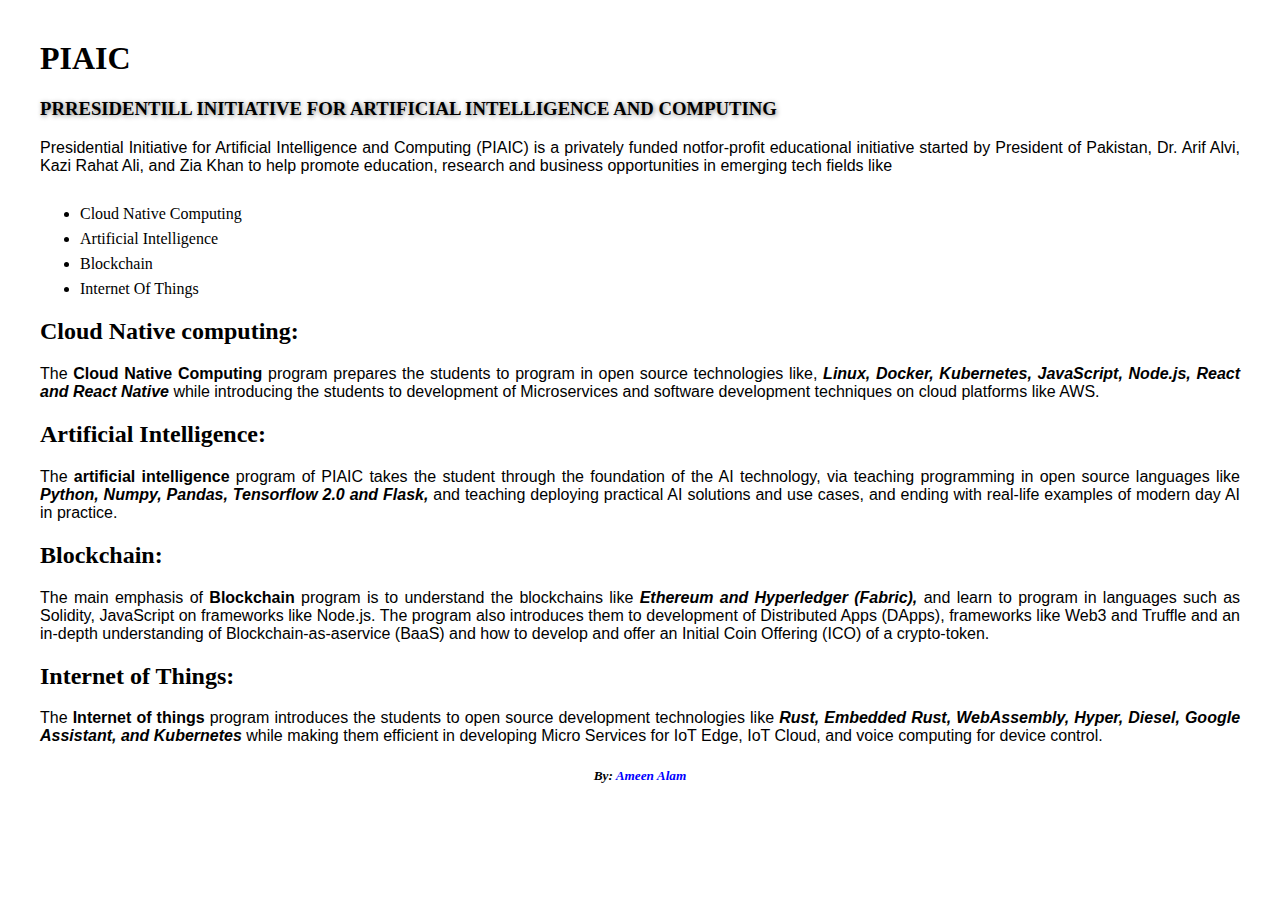
<file: ch-12/ch_12 Assignment.html>
<!DOCTYPE html>
<html>
<head>
	<meta charset="utf-8">
	<meta name="viewport" content="width=device-width, initial-scale=1">
	<title>Task 12</title>
	<style> 
		body{
			margin:40px;
			text-align:justify;
		}
		h3{
			font-family:Times New Roman;
			text-shadow: 1px 1px 5px gray;
		}
		p{
			 font-family:	Arial;
			 
		}
		ul, li{
			padding-top:7px;
		}
		h5{
			text-align:center;
		}
		a{
			color:black;
			text-decoration:none;
		}
		a:visited{
			color:blue;
		}
		
	</style>
</head>
<body>
	<h1>PIAIC</h1>
	<h3>PRRESIDENTILL INITIATIVE FOR ARTIFICIAL INTELLIGENCE AND COMPUTING</h3>
	<p>Presidential Initiative for Artificial Intelligence and Computing (PIAIC) is a privately funded notfor-profit educational initiative started by President of Pakistan, Dr. Arif Alvi, Kazi Rahat Ali, and Zia Khan to help promote education, research and business opportunities in emerging tech fields like</p>
	<ul>
		<li><a href="#Cloud">Cloud Native Computing</a></li>
		<li><a href="#AI">Artificial Intelligence</a></li>
		<li><a href="#BC">Blockchain</a></li>
		<li><a href="#iot">Internet Of Things</a></li>
	</ul>

	<h2 id="Cloud">Cloud Native computing:</h2>
	<p>The <b>Cloud Native Computing</b> program prepares the students to program in open source technologies like, <b><i>Linux, Docker, Kubernetes, JavaScript, Node.js, React and React Native</i></b> while introducing the students to development of Microservices and software development techniques on cloud platforms like AWS.</p>

	<h2 id="AI">Artificial Intelligence:</h2>
	<p>The <b>artificial intelligence</b> program of PIAIC takes the student through the foundation of the AI technology, via teaching programming in open source languages like <b><i>Python, Numpy, Pandas, Tensorflow 2.0 and Flask,</i></b> and teaching deploying practical AI solutions and use cases, and ending with real-life examples of modern day AI in practice.</p>

	<h2 id="BC">Blockchain:</h2>
	<p>The main emphasis of <b>Blockchain</b> program is to understand the blockchains like <b><i>Ethereum and Hyperledger (Fabric),</i></b> and learn to program in languages such as Solidity, JavaScript on frameworks like Node.js. The program also introduces them to development of Distributed Apps (DApps), frameworks like Web3 and Truffle and an in-depth understanding of Blockchain-as-aservice (BaaS) and how to develop and offer an Initial Coin Offering (ICO) of a crypto-token.</p>

	<h2 id="iot">Internet of Things:</h2>
	<p>The <b>Internet of things</b> program introduces the students to open source development technologies like <b><i>Rust, Embedded Rust, WebAssembly, Hyper, Diesel, Google Assistant, and Kubernetes</i></b> while making them efficient in developing Micro Services for IoT Edge, IoT Cloud, and voice computing for device control.</p>

	<h5><i>By: <a href="">Ameen Alam</a></i></h5>
</body>
</html>
</file>
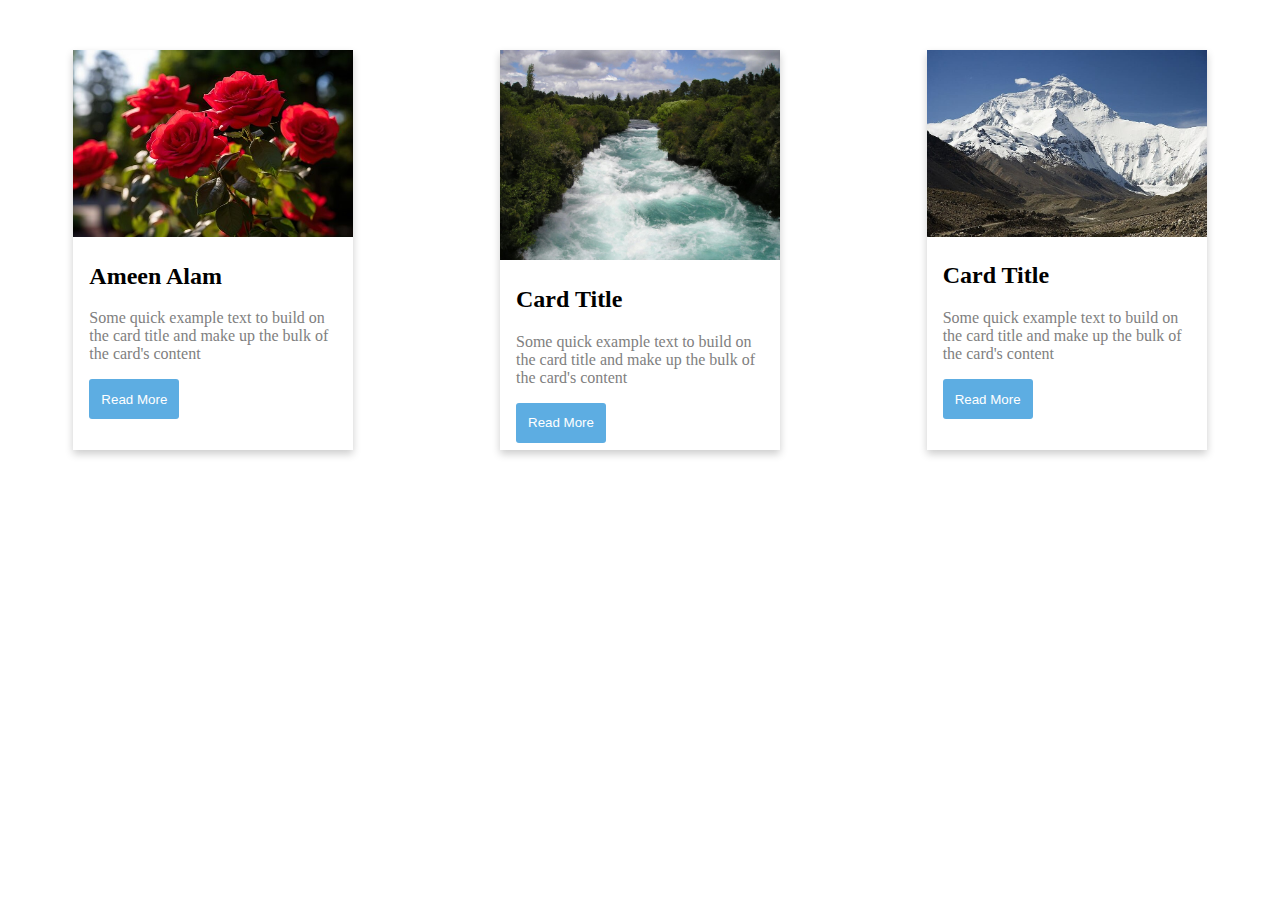
<file: ch-13/ch_13 Assignment.html>
<!DOCTYPE html>
<html>
<head>
	<meta charset="utf-8">
	<meta name="viewport" content="width=device-width, initial-scale=1">
	<title>Task 13</title>

	<style> 
		body{
			margin: 0;
			padding:0;
		}
		.parentConatiner{
			width:100%;
			height:500px;
			display:flex;
			justify-content: space-around;
			align-items: center;
			border-radius:5px;
		}

		.childContainer{
			box-shadow: 0 4px 8px 0 rgba(0,0,0,0.2);
  			width:280px;
  			height:400px;
  			
		}
		.childContainer:hover {
  			box-shadow: 0 8px 16px 0 rgba(0,0,0,0.2);
		}

		.container {
  			padding: 2px 16px;
		}

		button{
			background-color:#5DADE2 ;
			border:none;
			height:40px;
			width:90px;
			color:white;
			border-radius:3px;

		}
		p{
			color:gray;
		}
	</style>
</head>
<body>
	<div class="parentConatiner">
	<!-- card one --> 
		<div class="childContainer"> 
			<img src="flower.jpg" alt="flower" style="width:100%">
  				<div class="container">
   	 				<h2>Ameen Alam</h2> 
    				<p>Some quick example text to build on the card title and make up the bulk of the card's content</p> 
    				<button>Read More</button>
  				</div>
		</div>

		<!-- card two --> 
		<div class="childContainer"> 
			<img src="river.jpg" alt="flower" style="width:100%">
  				<div class="container">
   	 				<h2>Card Title</h2> 
    				<p>Some quick example text to build on the card title and make up the bulk of the card's content</p> 
    				<button>Read More</button>
  				</div>
		</div>

		<!-- card three --> 
		<div class="childContainer"> 
			<img src="mountain.jpg" alt="flower" style="width:100%">
  				<div class="container">
   	 				<h2>Card Title</h2> 
    				<p>Some quick example text to build on the card title and make up the bulk of the card's content</p> 
    				<button>Read More</button>
  				</div>
		</div>
	</div>
</body>
</html>
</file>
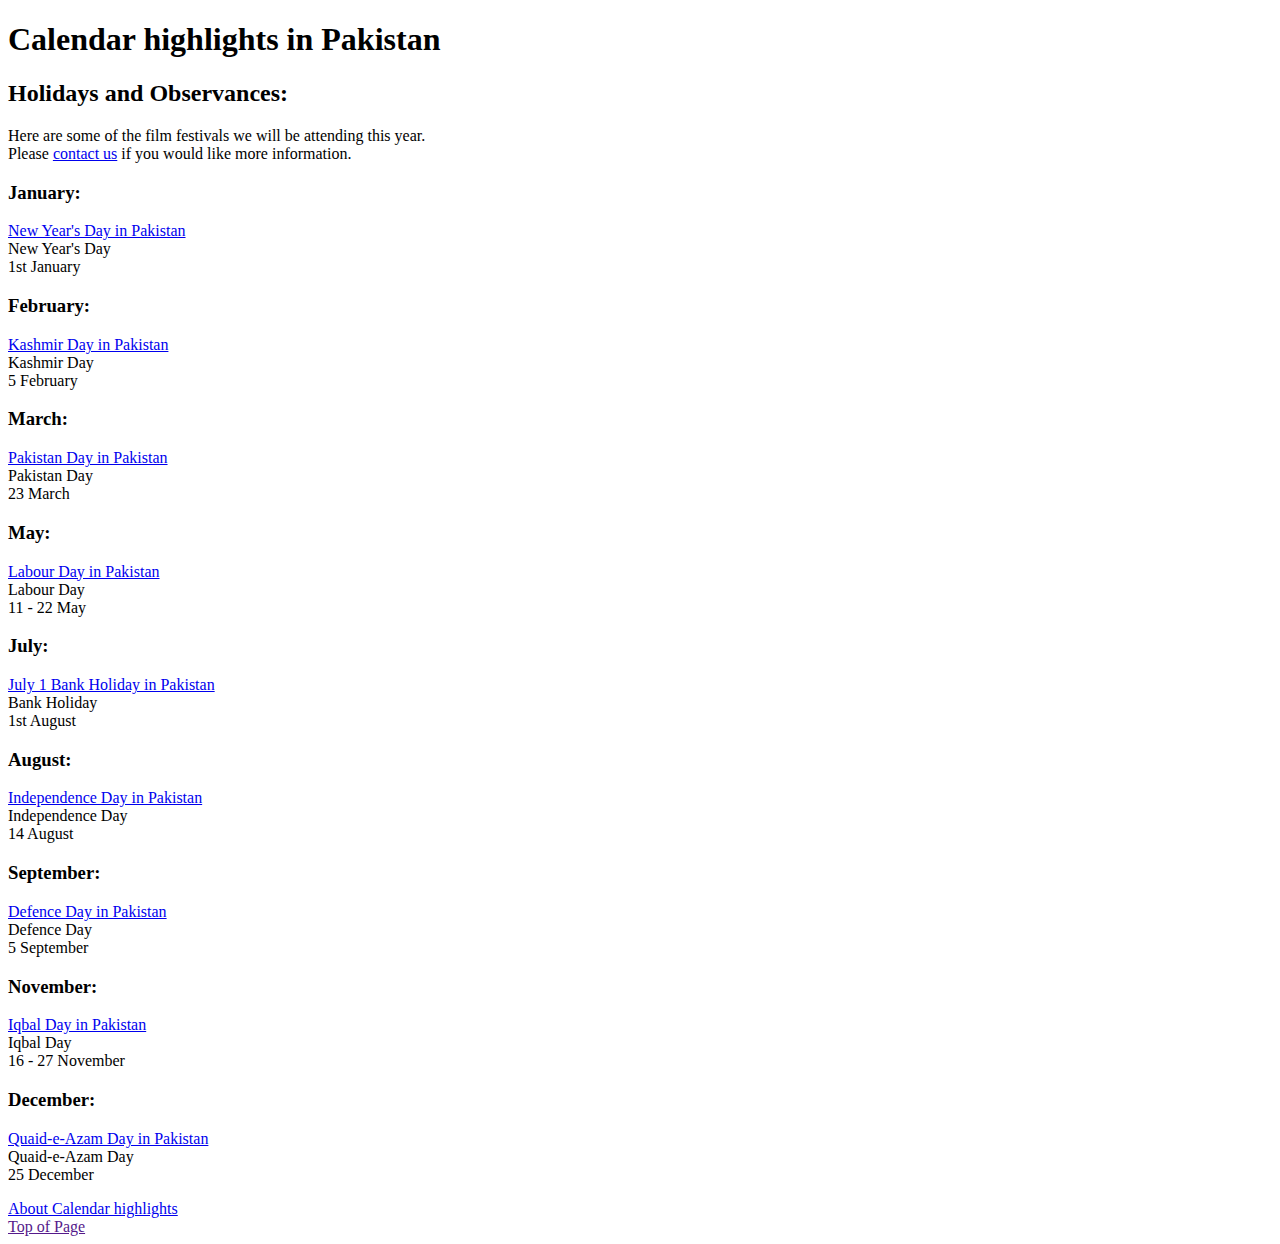
<file: ch-4/ch_4a Assignment.html>
<!DOCTYPE html>
<html>
<head>
	<meta charset="utf-8">
	<meta name="viewport" content="width=device-width, initial-scale=1">
	<title>Task 4A</title>
</head>
<body>
	<h1 id="#top">Calendar highlights in Pakistan</h1>
	<h2>Holidays and Observances:</h2>
	<p>Here are some of the film festivals we will be attending this year.
	<br>Please <a href="#">contact us</a> if you would like more information.</p>
	
	 <h3>January:</h3>
	<p><a href="https://www.timeanddate.com/holidays/pakistan/new-year-day" target="_blank">New Year's Day in Pakistan</a><br>
	New Year's Day <br> 1st January</p>

	<h3>February:</h3>
	<p><a href="https://www.timeanddate.com/holidays/pakistan/kashmir-day" target="_blank">Kashmir Day in Pakistan</a><br>
	Kashmir Day <br>5 February</p>

	<h3>March:</h3>
	<p><a href="https://www.timeanddate.com/holidays/pakistan/pakistan-day" target="_blank">Pakistan Day in Pakistan</a><br>
	Pakistan Day<br>23 March</p>

	<h3>May:</h3>
	<p><a href="https://www.timeanddate.com/holidays/pakistan/labour-day" target="_blank">Labour Day in Pakistan</a><br>
	Labour Day<br>11 - 22 May</p>

	<h3>July:</h3>
	<p><a href="https://www.timeanddate.com/holidays/pakistan/july-1-bank-holiday" target="_blank">July 1 Bank Holiday in Pakistan</a><br>
	Bank Holiday<br>1st August</p>

	<h3>August:</h3>
	<p><a href="https://www.timeanddate.com/holidays/pakistan/independence-day" target="_blank">Independence Day in Pakistan</a><br>
	Independence Day<br>14 August</p>

	<h3>September:</h3>
	<p><a href="https://www.timeanddate.com/holidays/pakistan/defence-day" target="_blank">Defence Day in Pakistan</a><br>
	Defence Day<br>5 September</p>

	<h3>November:</h3>
	<p><a href="https://www.timeanddate.com/holidays/pakistan/iqbal-day" target="_blank">Iqbal Day in Pakistan</a><br>
	Iqbal Day<br>16 - 27 November</p>

	<h3>December:</h3>
	<p><a href="https://www.timeanddate.com/holidays/pakistan/quaid-e-azam-day" target="_blank">Quaid-e-Azam Day in Pakistan</a><br>
	Quaid-e-Azam Day<br>25 December</p>

	<a href="ch_4b Assignment.html">About Calendar highlights</a><br>
	<a href="" id="top">Top of Page</a>
</body>
</html>
</file>
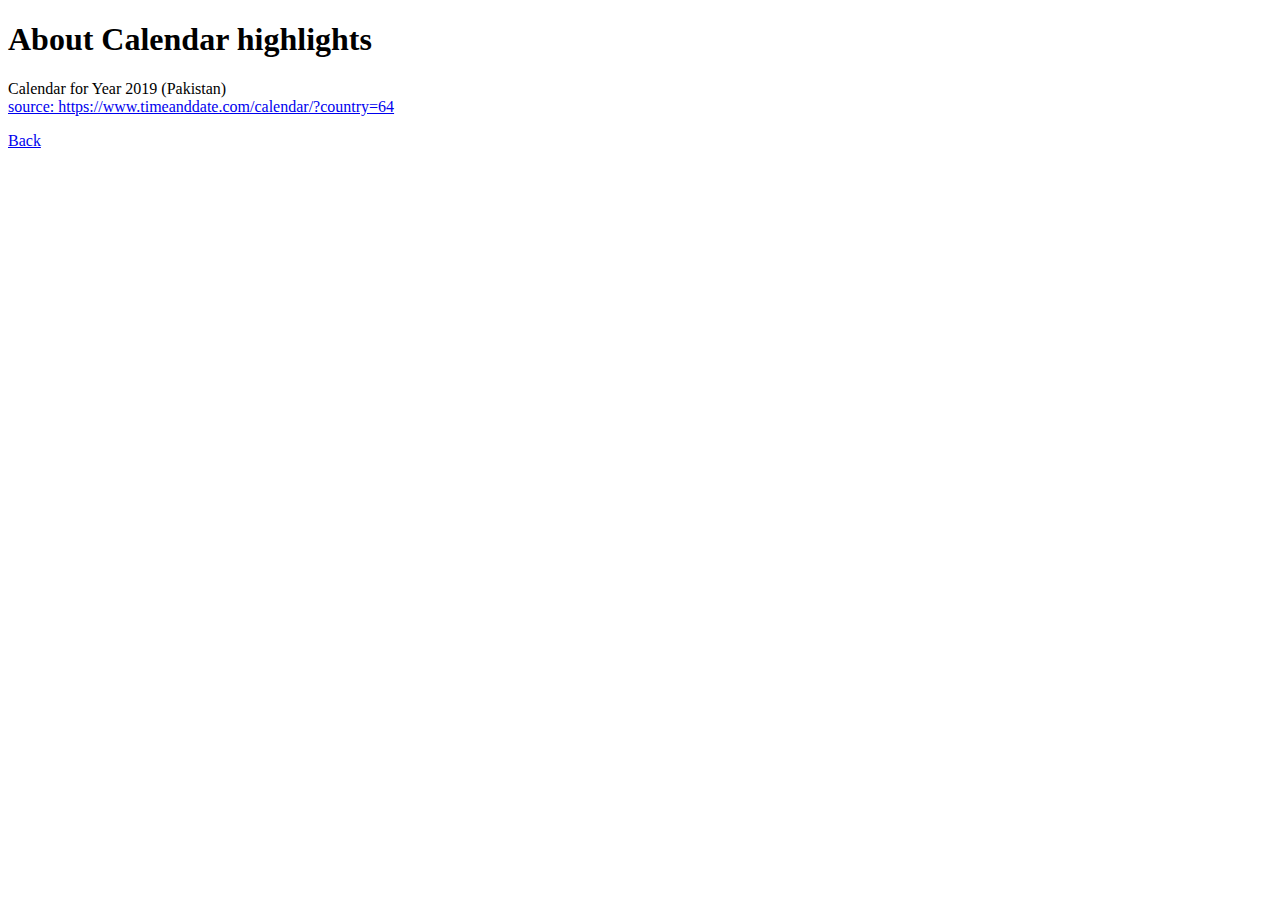
<file: ch-4/ch_4b Assignment.html>
<!DOCTYPE html>
<html>
<head>
	<meta charset="utf-8">
	<meta name="viewport" content="width=device-width, initial-scale=1">
	<title>Task 4B</title>
</head>
<body>
	<h1>About Calendar highlights</h1>
	<p>Calendar for Year 2019 (Pakistan)<br>
	<a href="https://www.timeanddate.com/calendar/?country=64" target="_blank">source: https://www.timeanddate.com/calendar/?country=64</a>
	</p>

	<a href="ch_4a Assignment.html">Back</a>
</body>
</html>
</file>
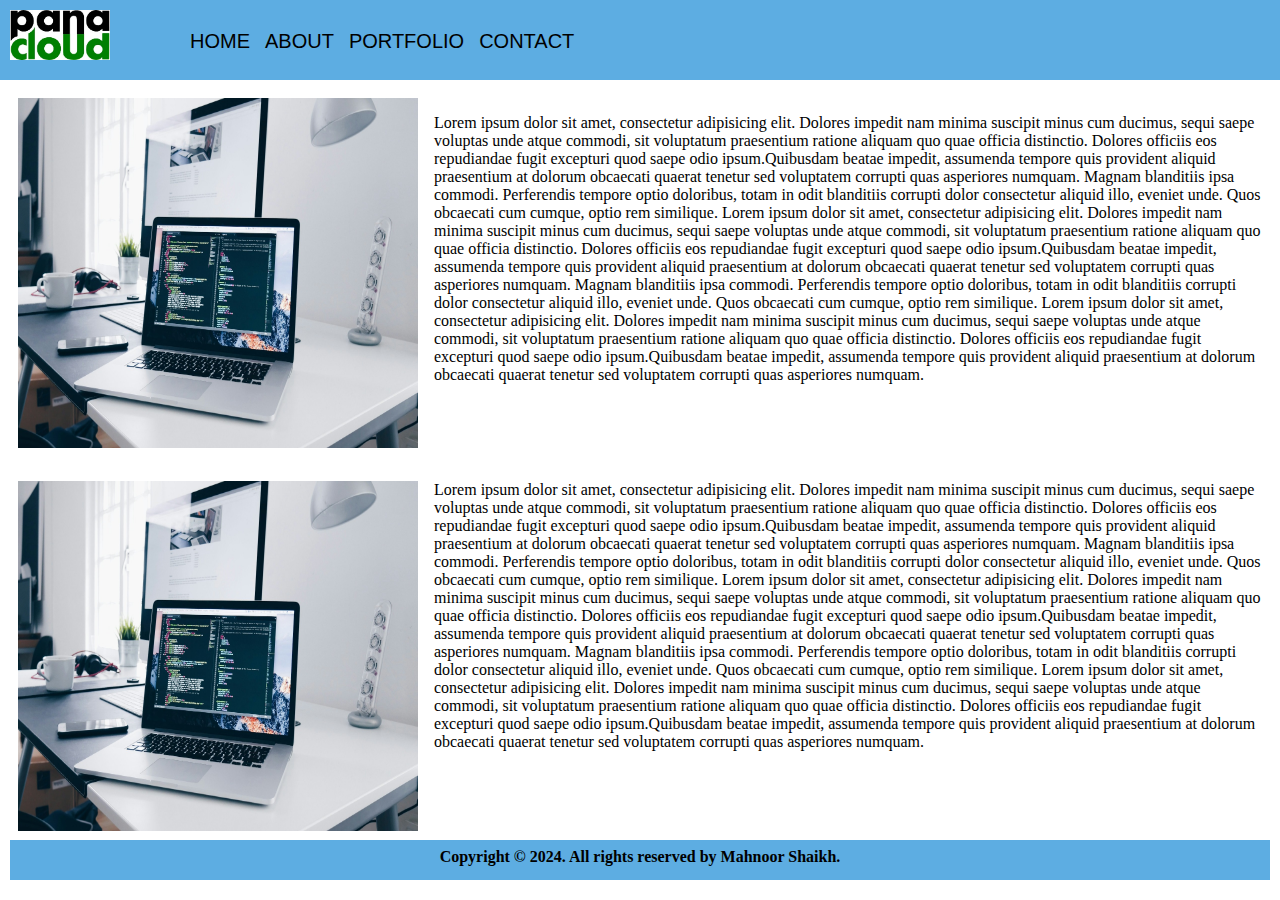
<file: ch-8/portfolio.html>
<!DOCTYPE html>
<html>
<head>
	<meta charset="utf-8">
	<meta name="viewport" content="width=device-width, initial-scale=1">
	<title>PORTFOLIO</title>
	<link rel="stylesheet" href="style.css">
</head>
<body>
	<nav>
		<img src="logo.jpg">
		<ul>
			<li><a href="ch_8 Final Assignment.html">HOME</a></li>
			<li><a href="about.html">ABOUT</a></li>
			<li><a href="">PORTFOLIO</a></li>
			<li><a href="contact.html">CONTACT</a></li>
		</ul>
	</nav>

	<section> 
		<img src="main.jpg" style="width:400px; height:350px; float:left; marign:20px; padding:8px">
		<p class="overflow">Lorem ipsum dolor sit amet, consectetur adipisicing elit. Dolores impedit nam minima suscipit minus cum ducimus, sequi saepe voluptas unde atque commodi, sit voluptatum praesentium ratione aliquam quo quae officia distinctio. Dolores officiis eos repudiandae fugit excepturi quod saepe odio ipsum.Quibusdam beatae impedit, assumenda tempore quis provident aliquid praesentium at dolorum obcaecati quaerat tenetur sed voluptatem corrupti quas asperiores numquam. Magnam blanditiis ipsa commodi. Perferendis tempore optio doloribus, totam in odit blanditiis corrupti dolor consectetur aliquid illo, eveniet unde. Quos obcaecati cum cumque, optio rem similique.

		 Lorem ipsum dolor sit amet, consectetur adipisicing elit. Dolores impedit nam minima suscipit minus cum ducimus, sequi saepe voluptas unde atque commodi, sit voluptatum praesentium ratione aliquam quo quae officia distinctio. Dolores officiis eos repudiandae fugit excepturi quod saepe odio ipsum.Quibusdam beatae impedit, assumenda tempore quis provident aliquid praesentium at dolorum obcaecati quaerat tenetur sed voluptatem corrupti quas asperiores numquam. Magnam blanditiis ipsa commodi. Perferendis tempore optio doloribus, totam in odit blanditiis corrupti dolor consectetur aliquid illo, eveniet unde. Quos obcaecati cum cumque, optio rem similique.

		 Lorem ipsum dolor sit amet, consectetur adipisicing elit. Dolores impedit nam minima suscipit minus cum ducimus, sequi saepe voluptas unde atque commodi, sit voluptatum praesentium ratione aliquam quo quae officia distinctio. Dolores officiis eos repudiandae fugit excepturi quod saepe odio ipsum.Quibusdam beatae impedit, assumenda tempore quis provident aliquid praesentium at dolorum obcaecati quaerat tenetur sed voluptatem corrupti quas asperiores numquam. 
		</p>

		<img src="main.jpg" style="width:400px; height:350px; float:left; marign:20px; padding:8px">
		<p class="overflow">Lorem ipsum dolor sit amet, consectetur adipisicing elit. Dolores impedit nam minima suscipit minus cum ducimus, sequi saepe voluptas unde atque commodi, sit voluptatum praesentium ratione aliquam quo quae officia distinctio. Dolores officiis eos repudiandae fugit excepturi quod saepe odio ipsum.Quibusdam beatae impedit, assumenda tempore quis provident aliquid praesentium at dolorum obcaecati quaerat tenetur sed voluptatem corrupti quas asperiores numquam. Magnam blanditiis ipsa commodi. Perferendis tempore optio doloribus, totam in odit blanditiis corrupti dolor consectetur aliquid illo, eveniet unde. Quos obcaecati cum cumque, optio rem similique.

		 Lorem ipsum dolor sit amet, consectetur adipisicing elit. Dolores impedit nam minima suscipit minus cum ducimus, sequi saepe voluptas unde atque commodi, sit voluptatum praesentium ratione aliquam quo quae officia distinctio. Dolores officiis eos repudiandae fugit excepturi quod saepe odio ipsum.Quibusdam beatae impedit, assumenda tempore quis provident aliquid praesentium at dolorum obcaecati quaerat tenetur sed voluptatem corrupti quas asperiores numquam. Magnam blanditiis ipsa commodi. Perferendis tempore optio doloribus, totam in odit blanditiis corrupti dolor consectetur aliquid illo, eveniet unde. Quos obcaecati cum cumque, optio rem similique.

		 Lorem ipsum dolor sit amet, consectetur adipisicing elit. Dolores impedit nam minima suscipit minus cum ducimus, sequi saepe voluptas unde atque commodi, sit voluptatum praesentium ratione aliquam quo quae officia distinctio. Dolores officiis eos repudiandae fugit excepturi quod saepe odio ipsum.Quibusdam beatae impedit, assumenda tempore quis provident aliquid praesentium at dolorum obcaecati quaerat tenetur sed voluptatem corrupti quas asperiores numquam. 
		</p>

		<div class="footer">
  		<p><b>Copyright © 2024. All rights reserved by Mahnoor Shaikh.</b></p>
		</div>

</body>
</html>
</file>
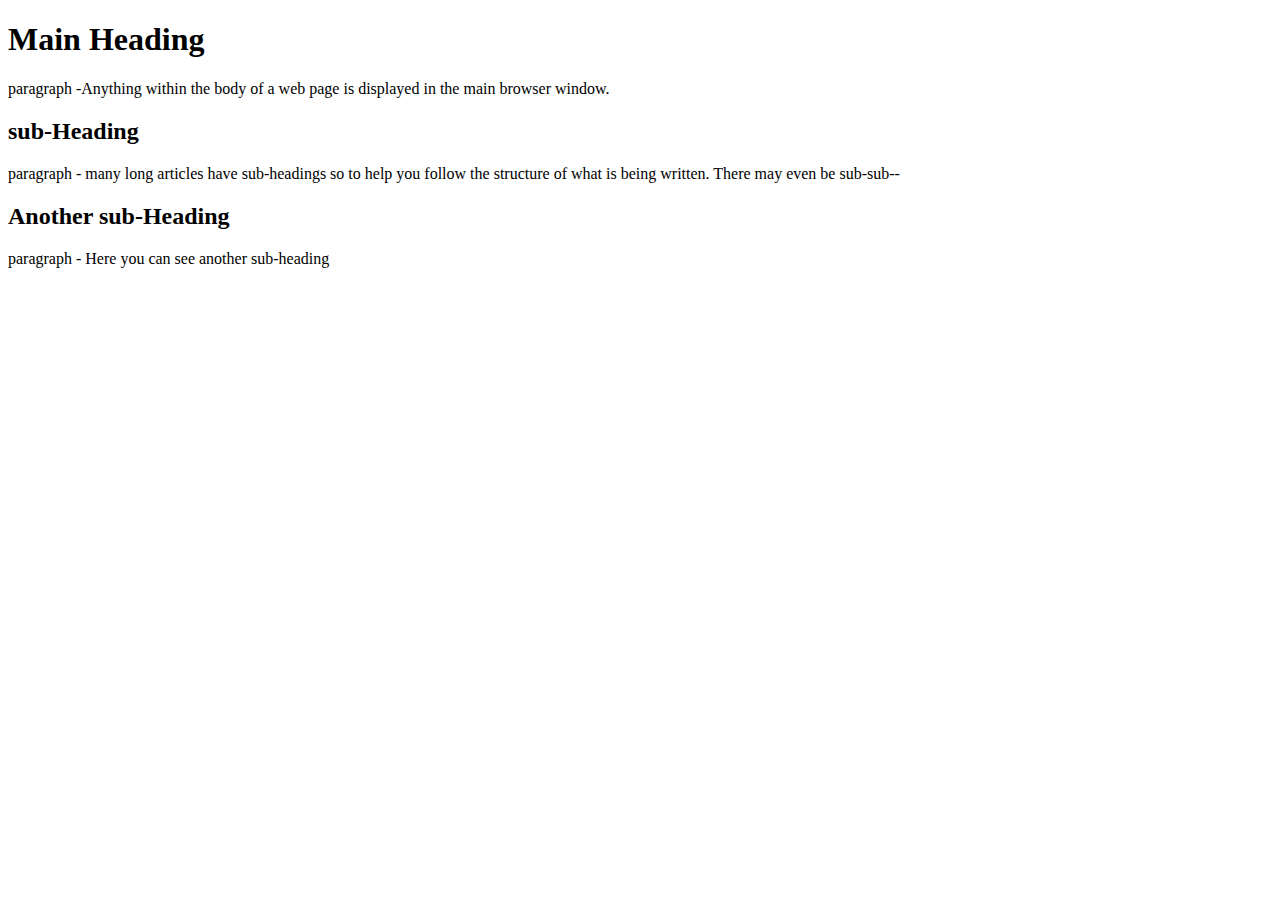
<file: ch1/ch1-assigment.html>
<!DOCTYPE html>
<html lang="en">
<head>
    <meta charset="UTF-8">
    <meta name="viewport" content="width=device-width, initial-scale=1.0">
    <title>Task 1</title>
</head>
<body>
    <h1>Main Heading</h1>
    <p>paragraph -Anything within the body of a web  page is displayed in the main browser window.</p>

    <h2>sub-Heading</h2>
<p>paragraph - many long articles have sub-headings so to help you follow the structure of what is being written. There may even be sub-sub--</p>

<h2>Another sub-Heading </h2>
<p>paragraph - Here you can see another sub-heading</p>
</body>
</html>
</file>
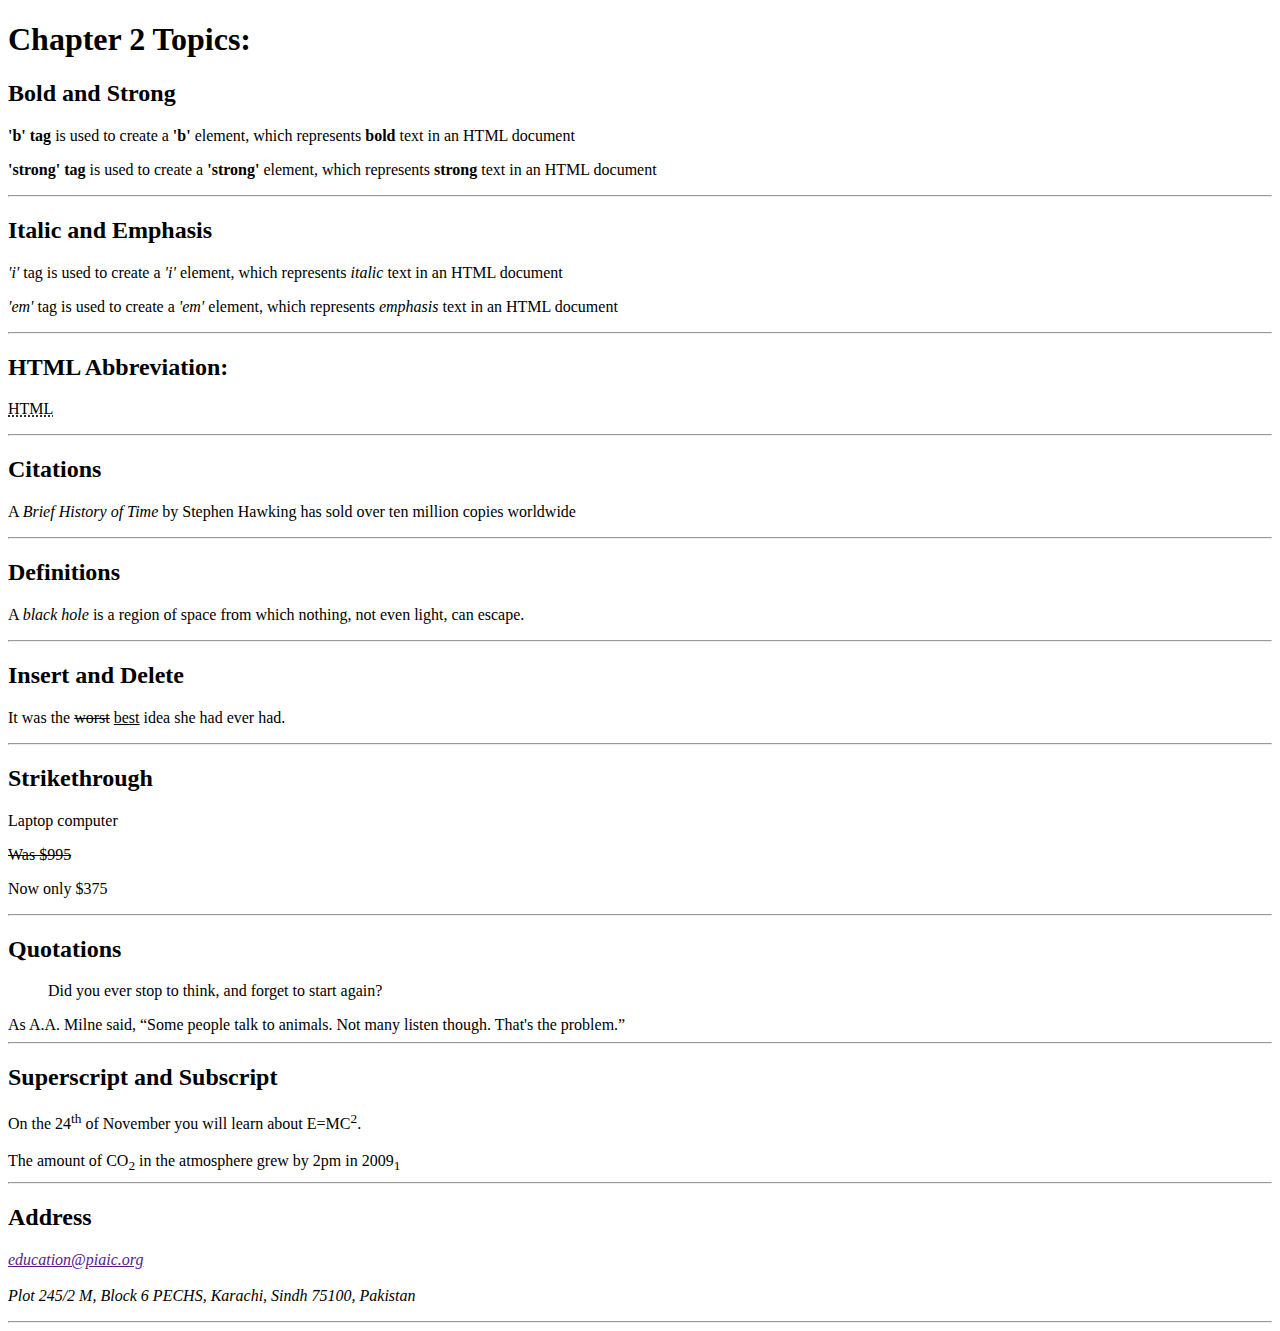
<file: ch2/ch2-assigment.html>
<!DOCTYPE html>
<html lang="en">
<head>
    <meta charset="UTF-8">
    <meta name="viewport" content="width=device-width, initial-scale=1.0">
    <title>Task 2</title>
    
</head>
<body>
    <h1>Chapter 2 Topics:</h1>
	<h2>Bold and Strong</h2>
	<p><b>'b' tag</b> is used to create a <b>'b'</b> element, which represents <b>bold</b> text in an HTML document</p>
	<p><strong>'strong' tag</strong> is used to create a <strong>'strong'</strong> element, which represents <strong>strong</strong> text in an HTML document</p>
	<hr>

	<h2>Italic and Emphasis</h2>
	<p><i>'i'</i> tag is used to create a <i>'i'</i> element, which represents <i>italic</i> text in an HTML document</p>
	<p><em>'em'</em> tag is used to create a <em>'em'</em> element, which represents <em>emphasis</em> text in an HTML document</p>
	<hr>

	<h2>HTML Abbreviation:</h2>
	<p><abbr title="Hypertext Markup Language">HTML</abbr></p>
	<hr>

	<h2>Citations</h2>
	<p>A <cite>Brief History of Time</cite> by Stephen Hawking has sold over ten million copies worldwide</p>
	<hr>

	<h2>Definitions</h2>
	<p>A <dfn>black hole</dfn> is a region of space from which nothing, not even light, can escape.</p>
	<hr>

	<h2>Insert and Delete</h2>
	<p>It was the <del>worst</del> <ins>best</ins> idea she had ever had.</p>
	<hr>

	<h2>Strikethrough</h2>
	<p>Laptop computer</p>
	<s>Was $995</s>
	<p>Now only $375</p>
	<hr>

	<h2>Quotations</h2>
	<blockquote>Did you ever stop to think, and forget to start again?</blockquote>
	As A.A. Milne said, <q>Some people talk to animals. Not many listen though. That's the problem.</q>
	<hr>

	<h2>Superscript and Subscript</h2>
	On the 24<sup>th</sup> of November you will learn about E=MC<sup>2</sup>. <br><br>
	The amount of CO<sub>2</sub> in the atmosphere grew by 2pm in 2009<sub>1</sub>
	<hr>

	<h2>Address</h2>
	<p><Address><a href="">education@piaic.org</a><br><br>
	Plot 245/2 M, Block 6 PECHS, Karachi, Sindh 75100, Pakistan</Address></p>
	<hr>
</body>
</html>
</file>
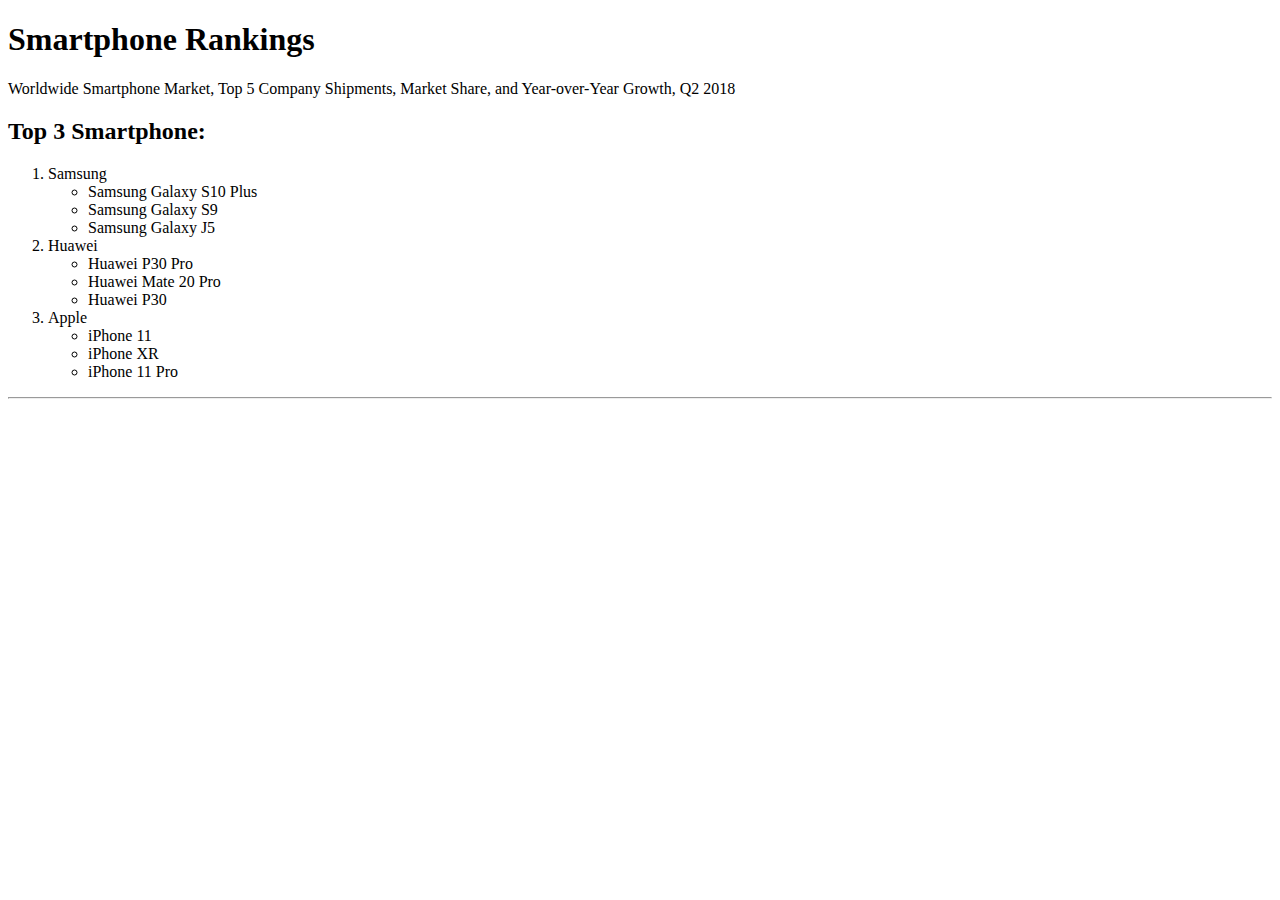
<file: ch3/ch_3 Assignment.html>
<!DOCTYPE html>
<html>
<head>
	<meta charset="utf-8">
	<meta name="viewport" content="width=device-width, initial-scale=1">
	<title>Task 3</title>
</head>
<body>
	<h1>Smartphone Rankings</h1>
	<p>Worldwide Smartphone Market, Top 5 Company Shipments, Market Share, and Year-over-Year Growth, Q2 2018</p>

	<h2>Top 3 Smartphone:</h2>
	<ol> 
		<li>Samsung</li>
		<ul> 
			<li>Samsung Galaxy S10 Plus</li>
			<li>Samsung Galaxy S9</li>
			<li>Samsung Galaxy J5</li>
		</ul>
		<li>Huawei</li>
		<ul> 
			<li>Huawei P30 Pro</li>
			<li>Huawei Mate 20 Pro</li>
			<li>Huawei P30</li>
		</ul>
		<li>Apple</li>
		<ul> 
			<li>iPhone 11</li>
			<li>iPhone XR</li>
			<li>iPhone 11 Pro</li>
		</ul>
	</ol>
	<hr>
</body>
</html>
</file>
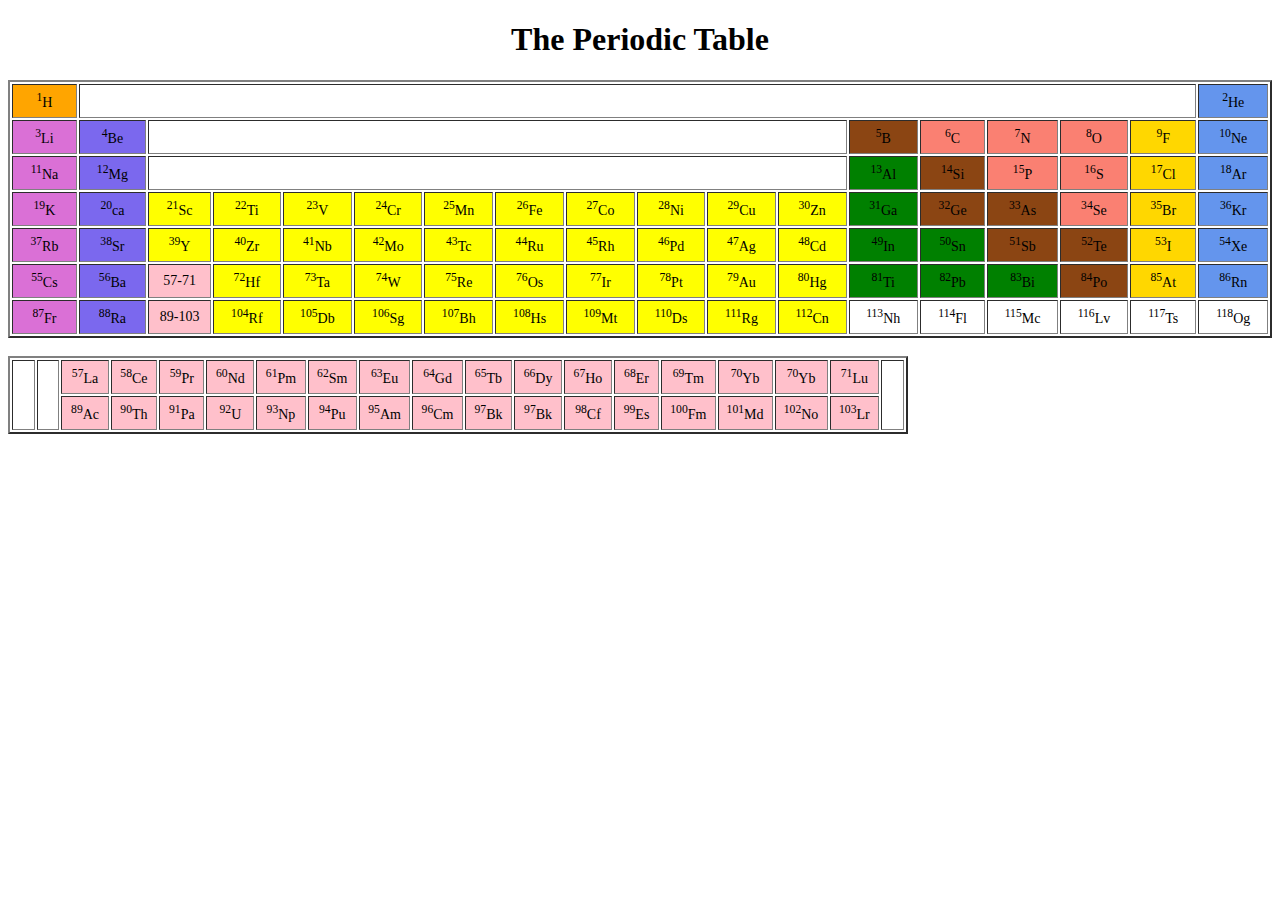
<file: ch6/ch_6 Assignment.html>
<!DOCTYPE html>
<html>
<head>
	<meta charset="utf-8">
	<meta name="viewport" content="width=device-width, initial-scale=1">
	<title>Task 6</title>
	<style> 
		table{
			text-align:center;
			font-size:14px;
		}
		tr, td{
			width:150px;
			height:30px;
		}
		h1{
			text-align:center;
		}
		.colorPink{
			background-color:pink;
		}
		.colorYellow{
			background-color:yellow;
		}
		.colorBrown{
			background-color:SaddleBrown;
		}
		.colorGreen{
			background-color:green;
		}
		.colorPurple{
			background-color:Orchid;
		}
		.colorBlue{
			background-color:CornflowerBlue;
		}
		.colorGold{
			background-color:Gold;
		}
		.colorMedBlue{
			background-color:MediumSlateBlue;
		}
		.colorRed{
			background-color:Salmon;
		}
	</style>
</head>
<body>
	<h1>The Periodic Table</h1>
	<table border="2px"> 
		<tr> 
			<td style="background:orange"><sup>1</sup>H</td>
			<td colspan="16"></td>
			<td class="colorBlue"><sup>2</sup>He</td>
		</tr>
		<tr> 
			<td class="colorPurple"><sup>3</sup>Li</td>
			<td class="colorMedBlue"><sup>4</sup>Be</td>
			<td colspan="10"></td>
			<td class="colorBrown"><sup>5</sup>B</td>
			<td class="colorRed"><sup>6</sup>C</td>
			<td class="colorRed"><sup>7</sup>N</td>
			<td class="colorRed"><sup>8</sup>O</td>
			<td class="colorGold"><sup>9</sup>F</td>
			<td class="colorBlue"><sup>10</sup>Ne</td>
		</tr>
		<tr> 
			<td class="colorPurple"><sup>11</sup>Na</td>
			<td class="colorMedBlue"><sup>12</sup>Mg</td>
			<td colspan="10"></td>
			<td class="colorGreen"><sup>13</sup>Al</td>
			<td class="colorBrown"><sup>14</sup>Si</td>
			<td class="colorRed"><sup>15</sup>P</td>
			<td class="colorRed"><sup>16</sup>S</td>
			<td class="colorGold"><sup>17</sup>Cl</td>
			<td class="colorBlue"><sup>18</sup>Ar</td>
		</tr>
		<tr> 
			<td class="colorPurple"><sup>19</sup>K</td>
			<td class="colorMedBlue"><sup>20</sup>ca</td>
			<td class="colorYellow"><sup>21</sup>Sc</td>
			<td class="colorYellow"><sup>22</sup>Ti</td>
			<td class="colorYellow"><sup>23</sup>V</td>
			<td class="colorYellow"><sup>24</sup>Cr</td>
			<td class="colorYellow"><sup>25</sup>Mn</td>
			<td class="colorYellow"><sup>26</sup>Fe</td>
			<td class="colorYellow"><sup>27</sup>Co</td>
			<td class="colorYellow"><sup>28</sup>Ni</td>
			<td class="colorYellow"><sup>29</sup>Cu</td>
			<td class="colorYellow"><sup>30</sup>Zn</td>
			<td class="colorGreen"><sup>31</sup>Ga</td>
			<td class="colorBrown"><sup>32</sup>Ge</td>
			<td class="colorBrown"><sup>33</sup>As</td>
			<td class="colorRed"><sup>34</sup>Se</td>
			<td class="colorGold"><sup>35</sup>Br</td>
			<td class="colorBlue"><sup>36</sup>Kr</td>
		</tr>
		<tr> 
			<td class="colorPurple"><sup>37</sup>Rb</td>
			<td class="colorMedBlue"><sup>38</sup>Sr</td>
			<td class="colorYellow"><sup>39</sup>Y</td>
			<td class="colorYellow"><sup>40</sup>Zr</td>
			<td class="colorYellow"><sup>41</sup>Nb</td>
			<td class="colorYellow"><sup>42</sup>Mo</td>
			<td class="colorYellow"><sup>43</sup>Tc</td>
			<td class="colorYellow"><sup>44</sup>Ru</td>
			<td class="colorYellow"><sup>45</sup>Rh</td>
			<td class="colorYellow"><sup>46</sup>Pd</td>
			<td class="colorYellow"><sup>47</sup>Ag</td>
			<td class="colorYellow"><sup>48</sup>Cd</td>
			<td class="colorGreen"><sup>49</sup>In</td>
			<td class="colorGreen"><sup>50</sup>Sn</td>
			<td class="colorBrown"><sup>51</sup>Sb</td>
			<td class="colorBrown"><sup>52</sup>Te</td>
			<td class="colorGold"><sup>53</sup>I</td>
			<td class="colorBlue"><sup>54</sup>Xe</td>
		</tr>
		<tr> 
			<td class="colorPurple"><sup>55</sup>Cs</td>
			<td class="colorMedBlue"><sup>56</sup>Ba</td>
			<td class="colorPink">57-71</td>
			<td class="colorYellow"><sup>72</sup>Hf</td>
			<td class="colorYellow"><sup>73</sup>Ta</td>
			<td class="colorYellow"><sup>74</sup>W</td>
			<td class="colorYellow"><sup>75</sup>Re</td>
			<td class="colorYellow"><sup>76</sup>Os</td>
			<td class="colorYellow"><sup>77</sup>Ir</td>
			<td class="colorYellow"><sup>78</sup>Pt</td>
			<td class="colorYellow"><sup>79</sup>Au</td>
			<td class="colorYellow"><sup>80</sup>Hg</td>
			<td class="colorGreen"><sup>81</sup>Ti</td>
			<td class="colorGreen"><sup>82</sup>Pb</td>
			<td class="colorGreen"><sup>83</sup>Bi</td>
			<td class="colorBrown"><sup>84</sup>Po</td>
			<td class="colorGold"><sup>85</sup>At</td>
			<td class="colorBlue"><sup>86</sup>Rn</td>
		</tr>
		<tr> 
			<td class="colorPurple"><sup>87</sup>Fr</td>
			<td class="colorMedBlue"><sup>88</sup>Ra</td>
			<td class="colorPink">89-103</td>
			<td class="colorYellow"><sup>104</sup>Rf</td>
			<td class="colorYellow"><sup>105</sup>Db</td>
			<td class="colorYellow"><sup>106</sup>Sg</td>
			<td class="colorYellow"><sup>107</sup>Bh</td>
			<td class="colorYellow"><sup>108</sup>Hs</td>
			<td class="colorYellow"><sup>109</sup>Mt</td>
			<td class="colorYellow"><sup>110</sup>Ds</td>
			<td class="colorYellow"><sup>111</sup>Rg</td>
			<td class="colorYellow"><sup>112</sup>Cn</td>
			<td><sup>113</sup>Nh</td>
			<td><sup>114</sup>Fl</td>
			<td><sup>115</sup>Mc</td>
			<td><sup>116</sup>Lv</td>
			<td><sup>117</sup>Ts</td>
			<td><sup>118</sup>Og</td>
		</tr>
	</table>
	<br>
	<table border="2px" width="900px">
		<tr> 
			<td rowspan="2"></td>
			<td rowspan="2"></td>
			<td class="colorPink"><sup>57</sup>La</td>
			<td class="colorPink"><sup>58</sup>Ce</td>
			<td class="colorPink"><sup>59</sup>Pr</td>
			<td class="colorPink"><sup>60</sup>Nd</td>
			<td class="colorPink"><sup>61</sup>Pm</td>
			<td class="colorPink"><sup>62</sup>Sm</td>
			<td class="colorPink"><sup>63</sup>Eu</td>
			<td class="colorPink"><sup>64</sup>Gd</td>
			<td class="colorPink"><sup>65</sup>Tb</td>
			<td class="colorPink"><sup>66</sup>Dy</td>
			<td class="colorPink"><sup>67</sup>Ho</td>
			<td class="colorPink"><sup>68</sup>Er</td>
			<td class="colorPink"><sup>69</sup>Tm</td>
			<td class="colorPink"><sup>70</sup>Yb</td>
			<td class="colorPink"><sup>70</sup>Yb</td>
			<td class="colorPink"><sup>71</sup>Lu</td>
			<td rowspan="2"></td>
		</tr>

		<tr> 
			<td class="colorPink"><sup>89</sup>Ac</td>
			<td class="colorPink"><sup>90</sup>Th</td>
			<td class="colorPink"><sup>91</sup>Pa</td>
			<td class="colorPink"><sup>92</sup>U</td>
			<td class="colorPink"><sup>93</sup>Np</td>
			<td class="colorPink"><sup>94</sup>Pu</td>
			<td class="colorPink"><sup>95</sup>Am</td>
			<td class="colorPink"><sup>96</sup>Cm</td>
			<td class="colorPink"><sup>97</sup>Bk</td>
			<td class="colorPink"><sup>97</sup>Bk</td>
			<td class="colorPink"><sup>98</sup>Cf</td>
			<td class="colorPink"><sup>99</sup>Es</td>
			<td class="colorPink"><sup>100</sup>Fm</td>
			<td class="colorPink"><sup>101</sup>Md</td>
			<td class="colorPink"><sup>102</sup>No</td>
			<td class="colorPink"><sup>103</sup>Lr</td>
		</tr>
	</table>
</body>
</html>
</file>
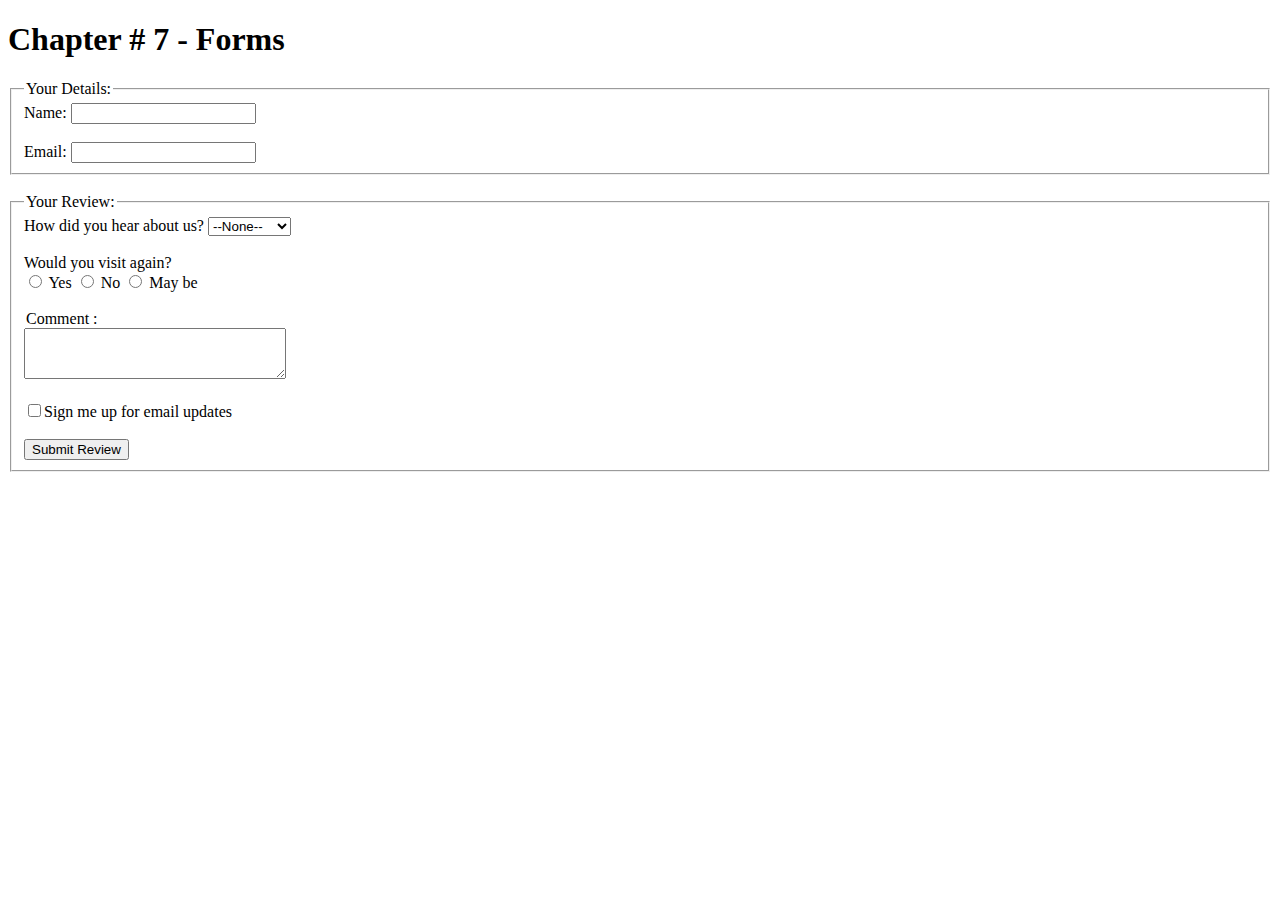
<file: ch7/ch_7 Assignment.html>
<!DOCTYPE html>
<html>
<head>
	<meta charset="utf-8">
	<meta name="viewport" content="width=device-width, initial-scale=1">
	<title>Task 7</title>
</head>
<body>
<h1>Chapter # 7 - Forms</h1>
 <form>
    <fieldset>
      <legend>Your Details:</legend>
      <label>Name:</label>
      <input type="text"name="name"><br><br>
      <label>Email:</label>
      <input type="email" name="email">
     </fieldset><br>
     <fieldset>
      <legend>Your Review:</legend>
      <label>How did you hear about us?</label>
      <select>
        <option>--None--</option>
        <option>Google</option>
        <option>Facebook</option>
        <option>Twitter</option>
        <option>Whatsapp</option>
        <option>Other</option>
      </select><br><br>
      <label>Would you visit again?</label><br>
      <input type="radio" name="yes"> Yes
      <input type="radio" name="no"> No
      <input type="radio" name="maybe"> May be
      <br><br>
      <legend>Comment : </legend>
      <textarea name="address" cols="30" rows="3"></textarea>
      <br><br>
      <input type="checkbox">Sign me up for email updates<br><br>
      <input type="submit" value="Submit Review">
     </fieldset>
 </form>
</body>
</html>
</file>
<file: ch-8/style.css>
body{
			margin:0;
			padding:0;
		}
		nav{
			display:flex;
			background-color:#5DADE2;
			height:60px;
			padding:10px;
		}
		img{
			width:100px;
			height:50px;
		}
		ul{
			display:flex;
			list-style:none;
			gap:15px;
			font-size:20px;
			font-family:arial;
			margin-left:40px;
		}
		a{
			text-decoration:none;
			color:black;
		}
		p{
			padding:8px;
		}
		.footer {
  			text-align: center;
  			background-color:#5DADE2;
  			height:40px;
		}

		.overflow{
			display: -webkit-box;
  			-webkit-line-clamp: 19; 
  			height:335px;
  			-webkit-box-orient: vertical;  
  			overflow: hidden; 
		}

		section{
			padding:10px;
		}

		.overflow2{
			display: -webkit-box;
  			-webkit-line-clamp: 3;
  			height:49px;
  			-webkit-box-orient: vertical;  
  			overflow: hidden; 
		}
</file>
